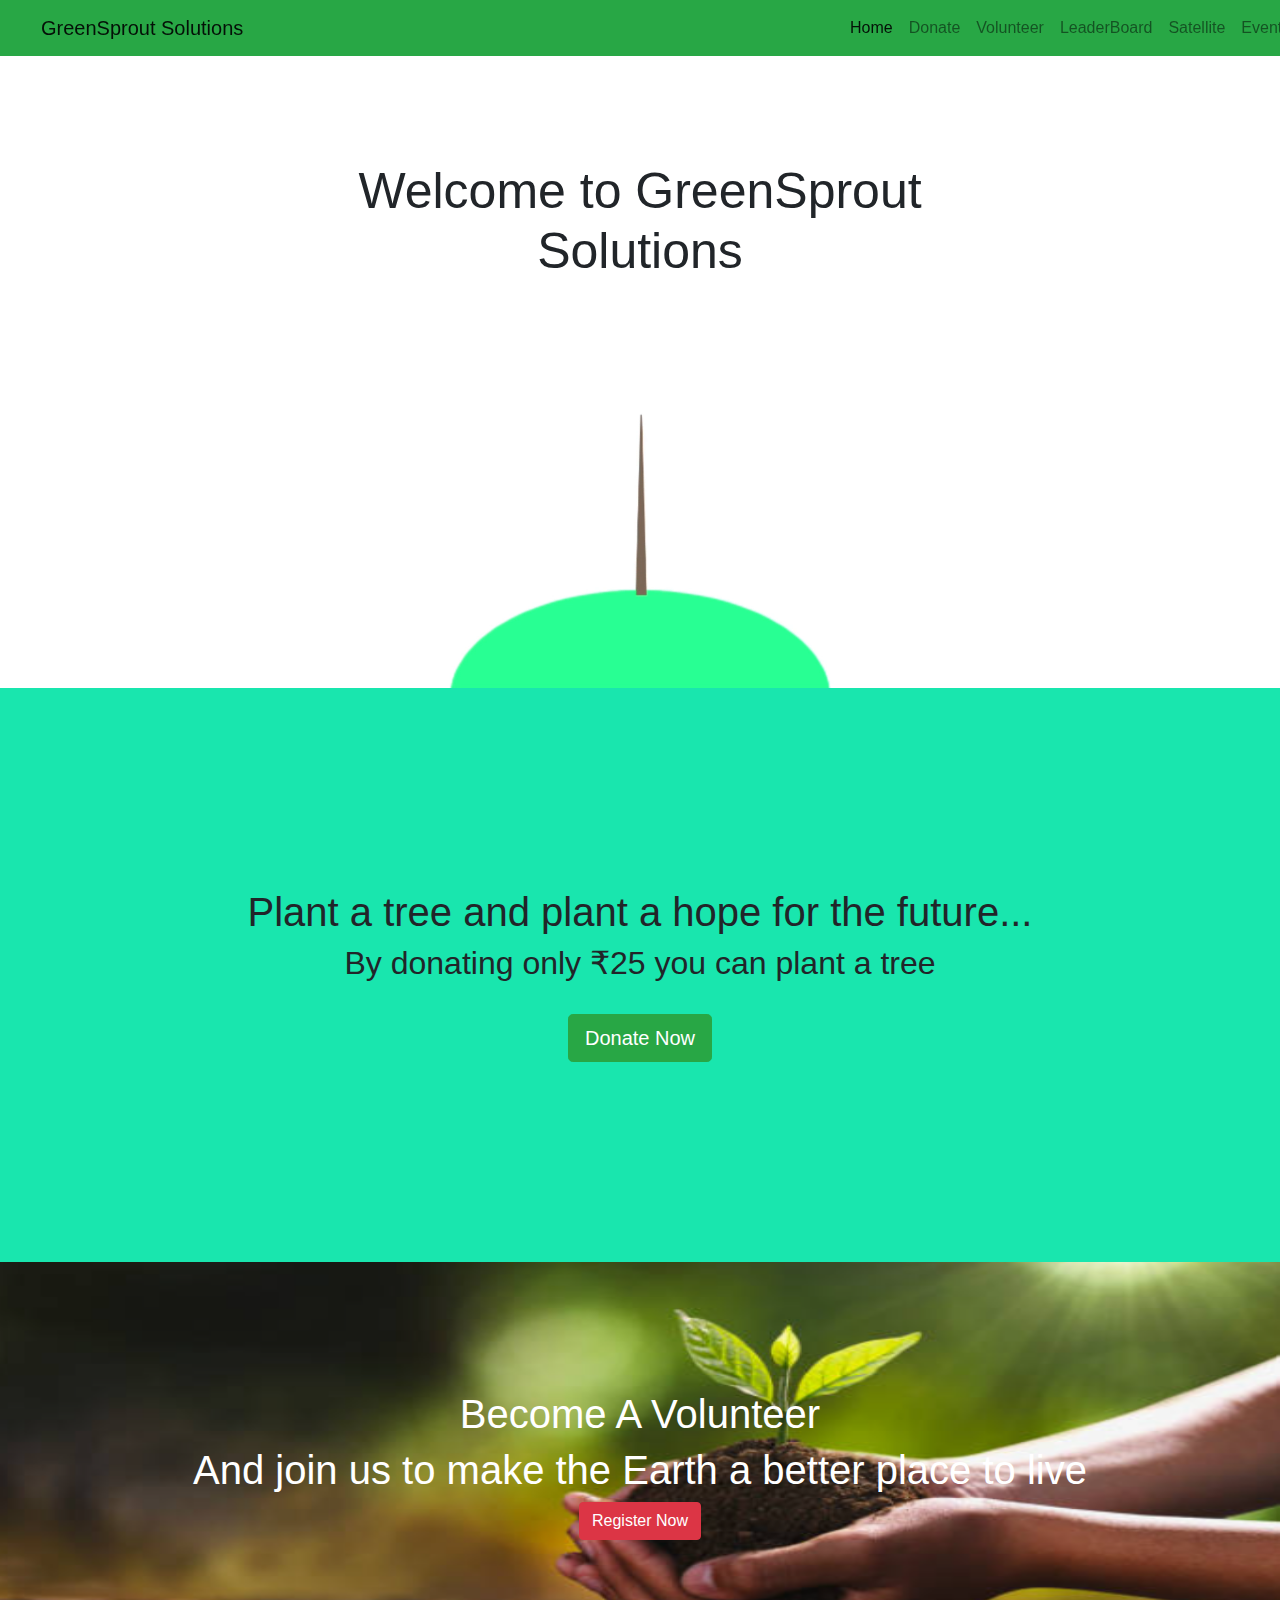
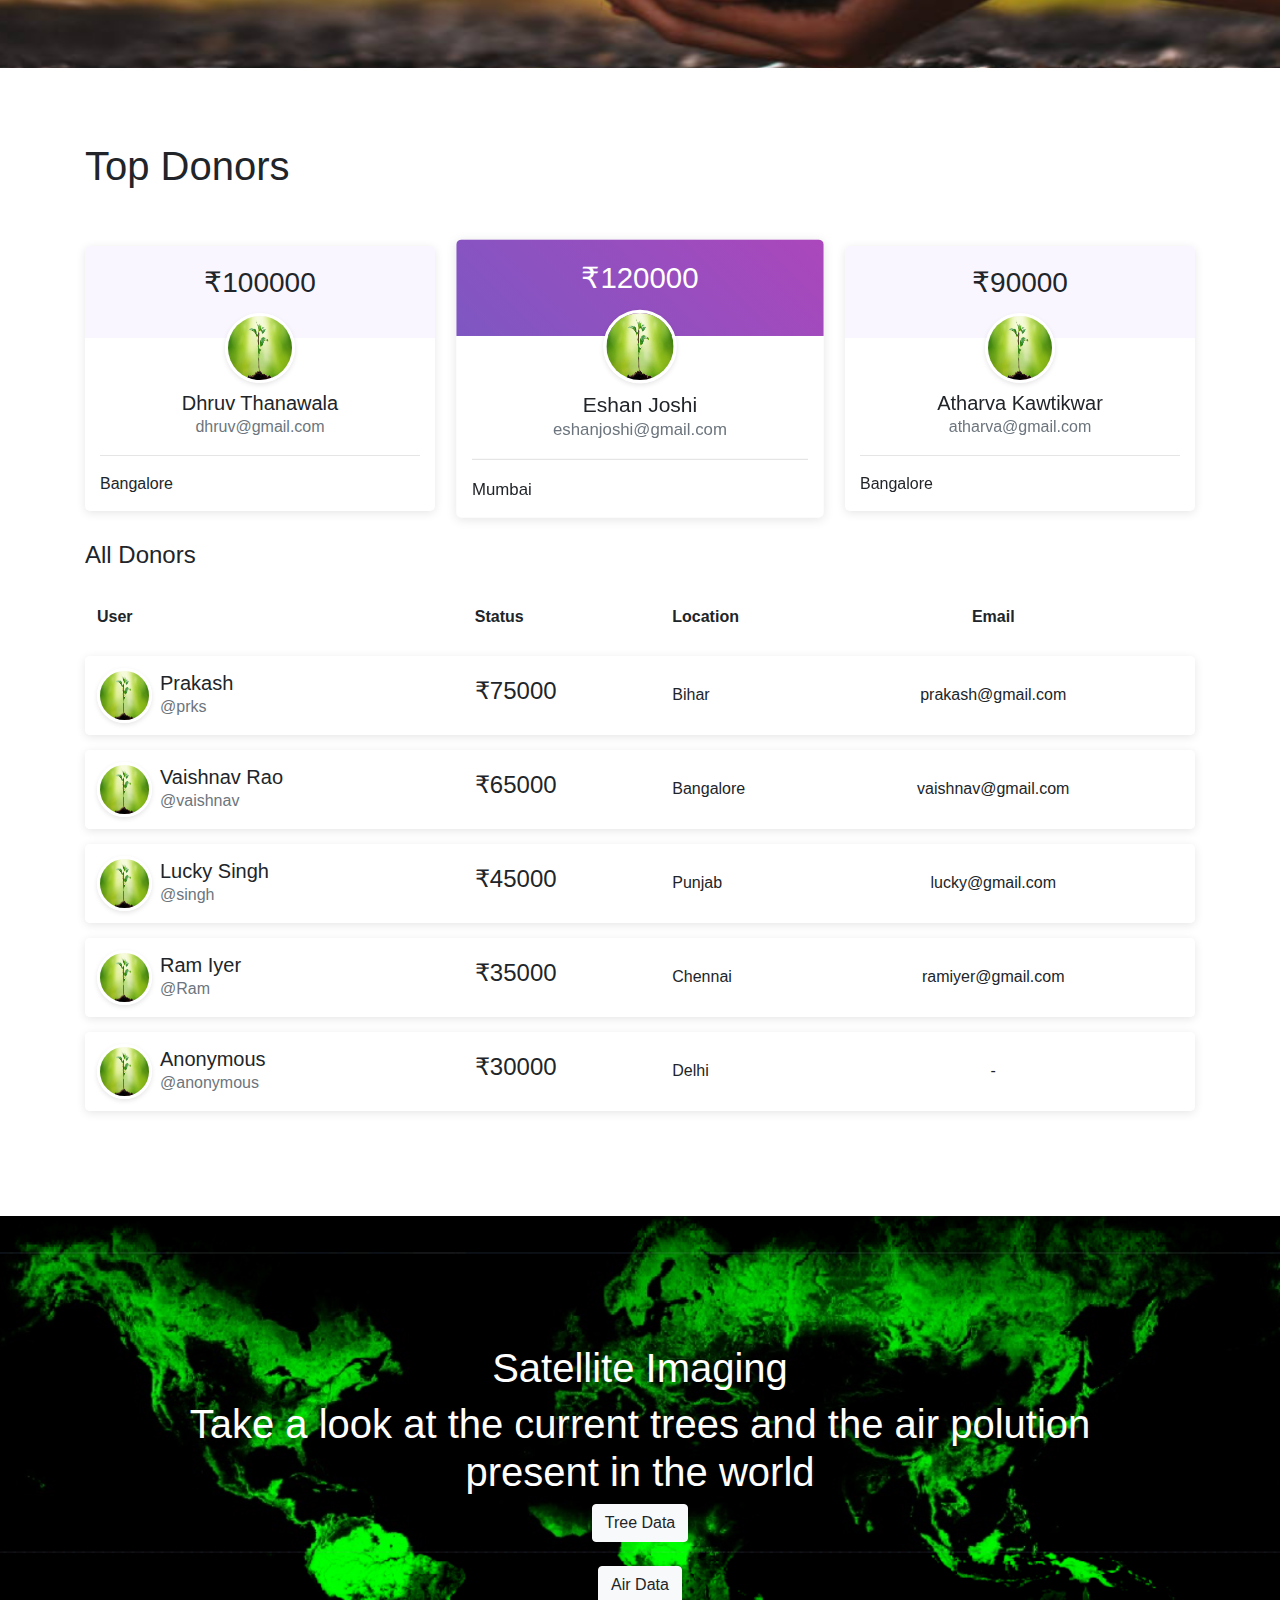
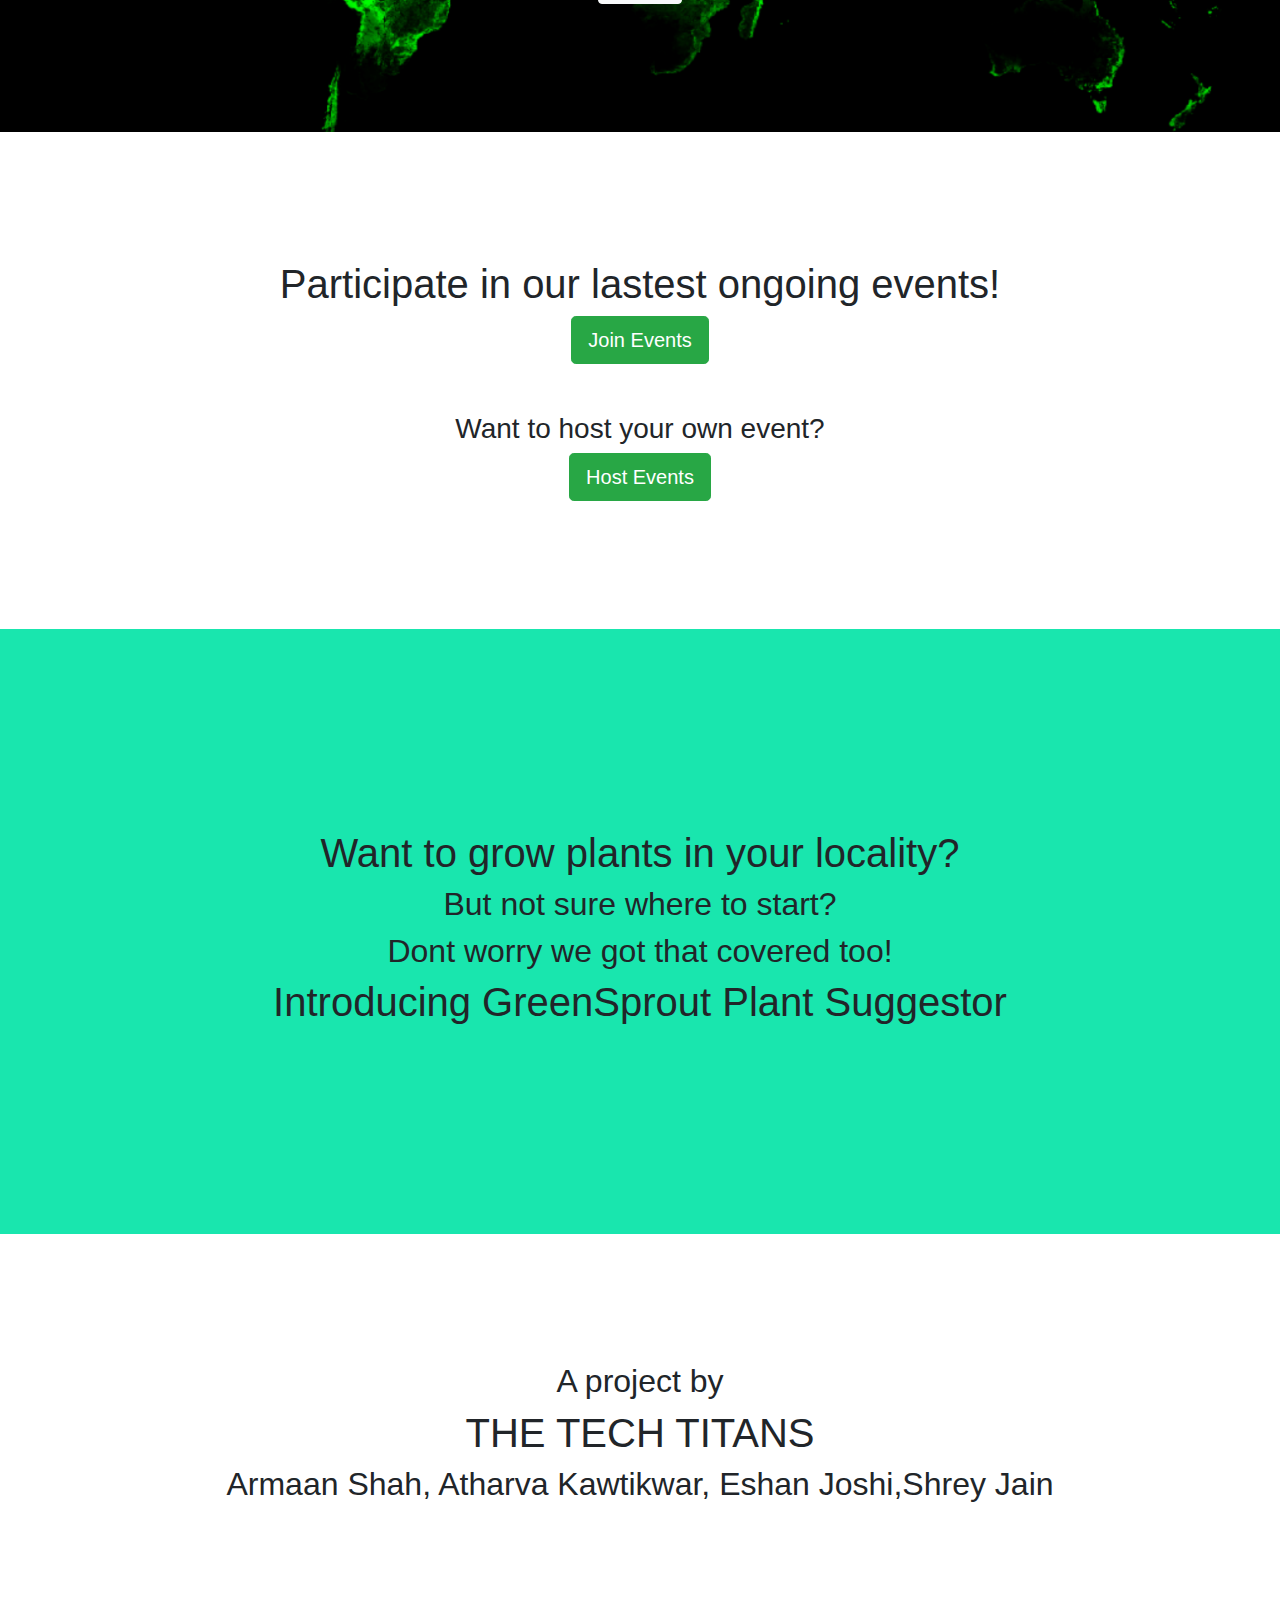
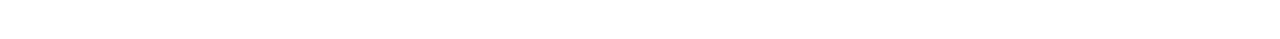
<file: final/html/index.html>
<!DOCTYPE html>
<html>
<head>
  <meta charset="utf-8">
  <meta name="viewport" content="width=device-width, initial-scale=1">
  <title>GreenSprout Solutions</title>
  <link href="https://cdn.jsdelivr.net/npm/bootstrap@5.3.0-alpha1/dist/css/bootstrap.min.css" rel="stylesheet" integrity="sha384-GLhlTQ8iRABdZLl6O3oVMWSktQOp6b7In1Zl3/Jr59b6EGGoI1aFkw7cmDA6j6gD" crossorigin="anonymous">
  <link rel="stylesheet" type="text/css" href="..\css\styles.css">
  <link rel="stylesheet" href="https://stackpath.bootstrapcdn.com/bootstrap/4.5.2/css/bootstrap.min.css">
  <script src="https://code.jquery.com/jquery-3.5.1.slim.min.js"></script>
  <script src="https://cdn.jsdelivr.net/npm/@popperjs/core@2.5.3/dist/umd/popper.min.js"></script>
  <script src="https://stackpath.bootstrapcdn.com/bootstrap/4.5.2/js/bootstrap.min.js"></script>
</head>
<body>
  <nav class="navbar navbar-expand-lg navbar-light bg-success sticky-top">
    <a class="navbar-brand" href="#">GreenSprout Solutions</a>
    <button class="navbar-toggler" type="button" data-toggle="collapse" data-target="#navbarNav" aria-controls="navbarNav" aria-expanded="false" aria-label="Toggle navigation">
      <span class="navbar-toggler-icon"></span>
    </button>
    <div class="collapse navbar-collapse" id="navbarNav">
      <ul class="navbar-nav">
        <li class="nav-item active">
          <a class="nav-link" href="#myVideo">Home</a>
        </li>
        <li class="nav-item">
          <a class="nav-link" href="#donate">Donate</a>
        </li>
        <li class="nav-item">
          <a class="nav-link" href="#vol">Volunteer</a>
        </li>
        <li class="nav-item">
          <a class="nav-link" href="#leader">LeaderBoard</a>
        </li>
        <li class="nav-item">
          <a class="nav-link" href="#satellite">Satellite</a>
        </li>
        <li class="nav-item">
          <a class="nav-link" href="#events">Events</a>
        </li>
        <li class="nav-item">
          <a class="nav-link" href="#code">Code</a>
        </li>
      </ul>
    </div>
  </nav>
  

  

<div>
<video autoplay muted loop class="video video-container"  id="myVideo" width="80%" height="70%">
  <source src="..\images\video1.mp4" type="video/mp4">
</video>
<div class="overlay">
  <h1 align="center" class="head">Welcome to GreenSprout Solutions</h1>
</div>
</div>


<div class="colored-section" id="donate">

  <h1 align="center">Plant a tree and plant a hope for the future...</h1>
  <h2 align="center">By donating only ₹25 you can plant a tree </h2>
  <br/>
  <div class="center-container"><button type="button" class="btn btn-lg btn-success" onClick="location.href='donation.html'">Donate Now</button></div>
</div>
 

<div class="image-section" id="vol">
  <h1 align="center">Become A Volunteer</h1>
  <h1 align="center">And join us to make the Earth a better place to live</h1>
<div class="center-container"><button   class="btn btn-danger button" onclick="location.href='regis.html'">Register Now</button></div>
</div> 

<div class="leader-section" id="leader">
    <section class="main-content">
    <div class="container">
      <h1>Top Donors</h1>
      <br>
      <br>

      <div class="row">
        <div class="col-sm-4">
          <div class="leaderboard-card">
            <div class="leaderboard-card__top">
              <h3 class="text-center">₹100000</h3>
            </div>
            <div class="leaderboard-card__body">
              <div class="text-center">
                <img src="..\images\plant.png" class="circle-img mb-2" alt="User Img">
                <h5 class="mb-0">Dhruv Thanawala</h5>
                <p class="text-muted mb-0">dhruv@gmail.com</p>
                <hr>
                <div class="d-flex justify-content-between align-items-center">
                  <span><i class="fa fa-map-marker"></i> Bangalore</span>
                </div>
              </div>
            </div>
          </div>
        </div>
        <div class="col-sm-4">
          <div class="leaderboard-card leaderboard-card--first">
            <div class="leaderboard-card__top">
              <h3 class="text-center">₹120000</h3>
            </div>
            <div class="leaderboard-card__body">
              <div class="text-center">
                <img src="..\images\plant.png" class="circle-img mb-2" alt="User Img">
                <h5 class="mb-0">Eshan Joshi</h5>
                <p class="text-muted mb-0">eshanjoshi@gmail.com</p>
                <hr>
                <div class="d-flex justify-content-between align-items-center">
                  <span><i class="fa fa-map-marker"></i>Mumbai</span>
                </div>
              </div>
            </div>
          </div>
        </div>
        <div class="col-sm-4">
          <div class="leaderboard-card">
            <div class="leaderboard-card__top">
              <h3 class="text-center">₹90000</h3>
            </div>
            <div class="leaderboard-card__body">
              <div class="text-center">
                <img src="..\images\plant.png" class="circle-img mb-2" alt="User Img">
                <h5 class="mb-0">Atharva Kawtikwar</h5>
                <p class="text-muted mb-0">atharva@gmail.com</p>
                <hr>
                <div class="d-flex justify-content-between align-items-center">
                  <span><i class="fa fa-map-marker"></i> Bangalore</span>
                </div>
              </div>
            </div>
          </div>
        </div>
      </div>


      <h4>All Donors</h4>

      <table class="table">
        <thead>
          <tr>
            <th>User</th>
            <th>Status</th>
            <th>Location</th>
            <th>Email</th>
          </tr>
        </thead>
        <tbody>
          <tr>
            <td>
              <div class="d-flex align-items-center">
                <img src="..\images\plant.png" class="circle-img circle-img--small mr-2" alt="User Img">
                <div class="user-info__basic">
                  <h5 class="mb-0">Prakash</h5>
                  <p class="text-muted mb-0">@prks</p>
                </div>
              </div>
            </td>
            <td>
              <div class="d-flex align-items-baseline">
                <h4 class="mr-1">₹75000</h4>
              </div>
            </td>
            <td>Bihar</td>
            <td align="center">prakash@gmail.com</td>
            <td>
            </td>
          </tr>
          <tr>
            <td>
              <div class="d-flex align-items-center">
                <img src="..\images\plant.png" class="circle-img circle-img--small mr-2" alt="User Img">
                <div class="user-info__basic">
                  <h5 class="mb-0">Vaishnav Rao</h5>
                  <p class="text-muted mb-0">@vaishnav</p>
                </div>
              </div>
            </td>
            <td>
              <div class="d-flex align-items-baseline">
                <h4 class="mr-1">₹65000</h4>
              </div>
            </td>
            <td>Bangalore</td>
            <td align="center">vaishnav@gmail.com</td>
            <td>
            </td>
          </tr>
          <tr>
            <td>
              <div class="d-flex align-items-center">
                <img src="..\images\plant.png" class="circle-img circle-img--small mr-2" alt="User Img">
                <div class="user-info__basic">
                  <h5 class="mb-0">Lucky Singh</h5>
                  <p class="text-muted mb-0">@singh</p>
                </div>
              </div>
            </td>
            <td>
              <div class="d-flex align-items-baseline">
                <h4 class="mr-1">₹45000</h4>
              </div>
            </td>
            <td>Punjab</td>
            <td align="center">lucky@gmail.com</td>
            <td>
            </td>
          </tr>
          <tr>
            <td>
              <div class="d-flex align-items-center">
                <img src="..\images\plant.png" class="circle-img circle-img--small mr-2" alt="User Img">
                <div class="user-info__basic">
                  <h5 class="mb-0">Ram Iyer</h5>
                  <p class="text-muted mb-0">@Ram</p>
                </div>
              </div>
            </td>
            <td>
              <div class="d-flex align-items-baseline">
                <h4 class="mr-1">₹35000</h4>
              </div>
            </td>
            <td>Chennai</td>
            <td align="center">ramiyer@gmail.com</td>
            <td>
            </td>
          </tr>
          <tr>
            <td>
              <div class="d-flex align-items-center">
                <img src="..\images\plant.png" class="circle-img circle-img--small mr-2" alt="User Img">
                <div class="user-info__basic">
                  <h5 class="mb-0">Anonymous</h5>
                  <p class="text-muted mb-0">@anonymous</p>
                </div>
              </div>
            </td>
            <td>
              <div class="d-flex align-items-baseline">
                <h4 class="mr-1">₹30000</h4>
              </div>
            </td>
            <td>Delhi</td>
            <td align="center">-</td>
            <td>
            </td>
          </tr>
        </tbody>
      </table>
    </div>
  </section>
</div>

<div class="image-section2" id="satellite">
  <h1 align="center">Satellite Imaging</h1>
  <h1 align="center">Take a look at the current trees and the air polution present in the world</h1>
  <div class="center-container"><button align= "center" class="btn btn-light button1" onclick="window.open('https://akthegreat10.users.earthengine.app/view/global-tree-cover')">Tree Data</button></div>
  <br>
    <div class="center-container"><button align= "center" class="btn btn-light button2" onclick="window.open('https://akthegreat10.users.earthengine.app/view/global-air-pollution')">Air Data</button></div>
</div> 


<div class="white-section" id="events">
  <h1 align="center">Participate in our lastest ongoing events!</h1>
  <div class="center-container"><button type="button" class="btn btn-lg btn-success" onClick="location.href='events.html'">Join Events</button></div>
  <br/>
  <br/>
  <h3 align="center">Want to host your own event?</h3>
  <div class="center-container"><button type="button" class="btn btn-lg btn-success" onClick="location.href='comreg.html'">Host Events</button></div>
</div>
<div class="colored-section" id="code">
  <h1 align="center">Want to grow plants in your locality?</h1>
  <h2 align="center">But not sure where to start?</h2>
  <h2 align="center">Dont worry we got that covered too!</h2>
  <h1 align="center">Introducing GreenSprout Plant Suggestor</h1>
</div>
<div class="white-section">
  <h2 align="center">A project by</h2>
  <b><h1 align="center"> THE TECH TITANS</h1></b>
  <h2 align="center">Armaan Shah, Atharva Kawtikwar, Eshan Joshi,Shrey Jain</h2>
</div>

<script src="https://code.jquery.com/jquery-3.5.1.slim.min.js"></script>
<script src="https://cdn.jsdelivr.net/npm/@popperjs/core@2.5.3/dist/umd/popper.min.js"></script>
<script src="https://maxcdn.bootstrapcdn.com/bootstrap/4.5.2/js/bootstrap.min.js"></script>


</body>
</html>
</file>
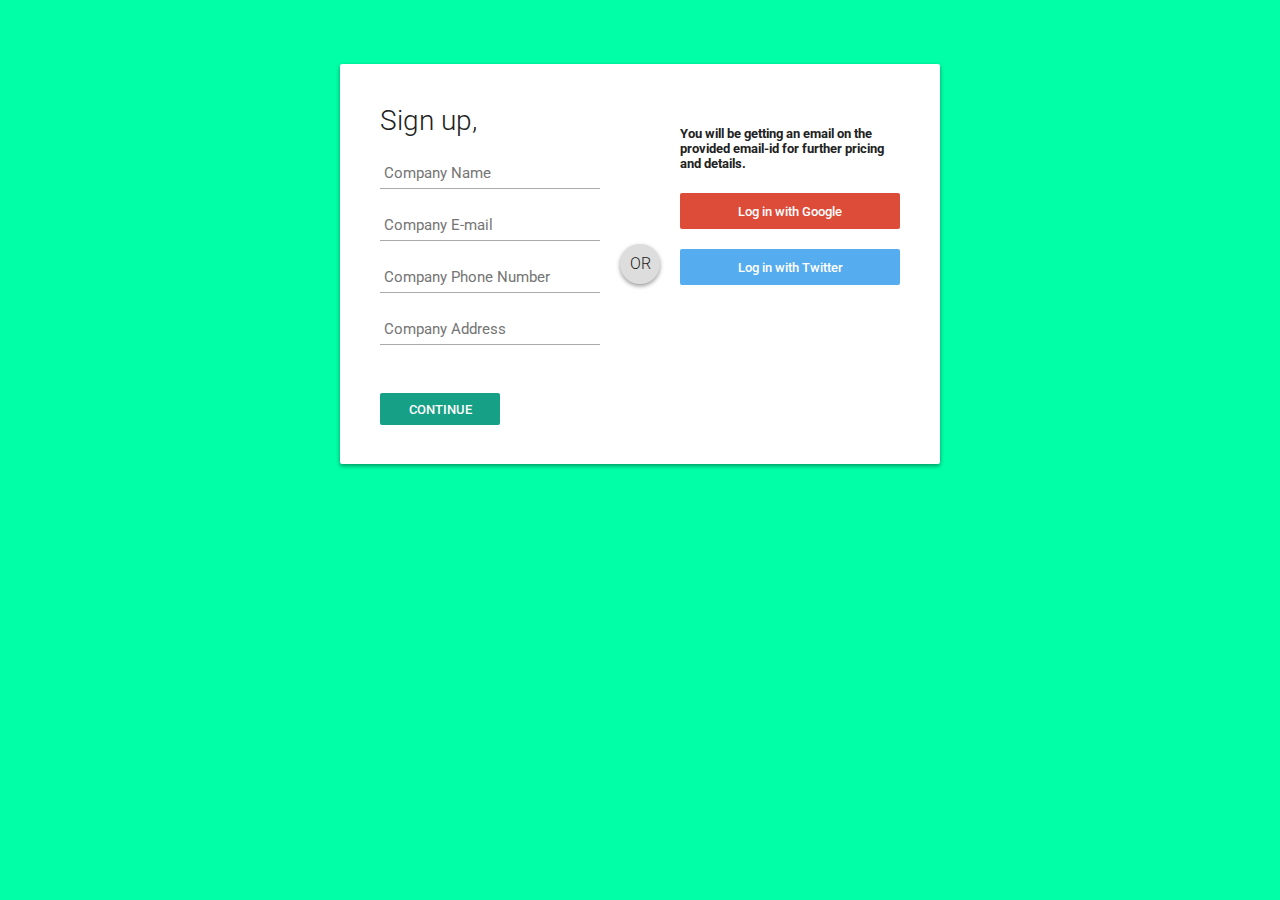
<file: final/html/comreg.html>
<!DOCTYPE html>
<html>
<head>
	<meta charset="utf-8">
	<meta name="viewport" content="width=device-width, initial-scale=1">
	<link rel="stylesheet" href="..\css\comreg.css">
	<title></title>
</head>
<body>	
<div class=" colored-section" id="login-box">
  <div class="left">
    <h1>Sign up,</h1>

    
    <input type="text" name="company name" placeholder="Company Name" />
    <input type="text" name="email" placeholder="Company E-mail" />
    <input type="text" name="PhoneNumber" placeholder="Company Phone Number" />
    <input type="text" name="Address" placeholder="Company Address" />
    
    <input type="submit" name="signup_submit" value="Continue" />
  </div>
  
  <div class="right">
    <h5>You will be getting an email on the provided email-id for further pricing and details.</h5>
    <button class="social-signin google">Log in with Google</button>
    <button class="social-signin twitter">Log in with Twitter</button>
  </div>
  <div class="or">OR</div>
</div>
</body>
</html>
</file>
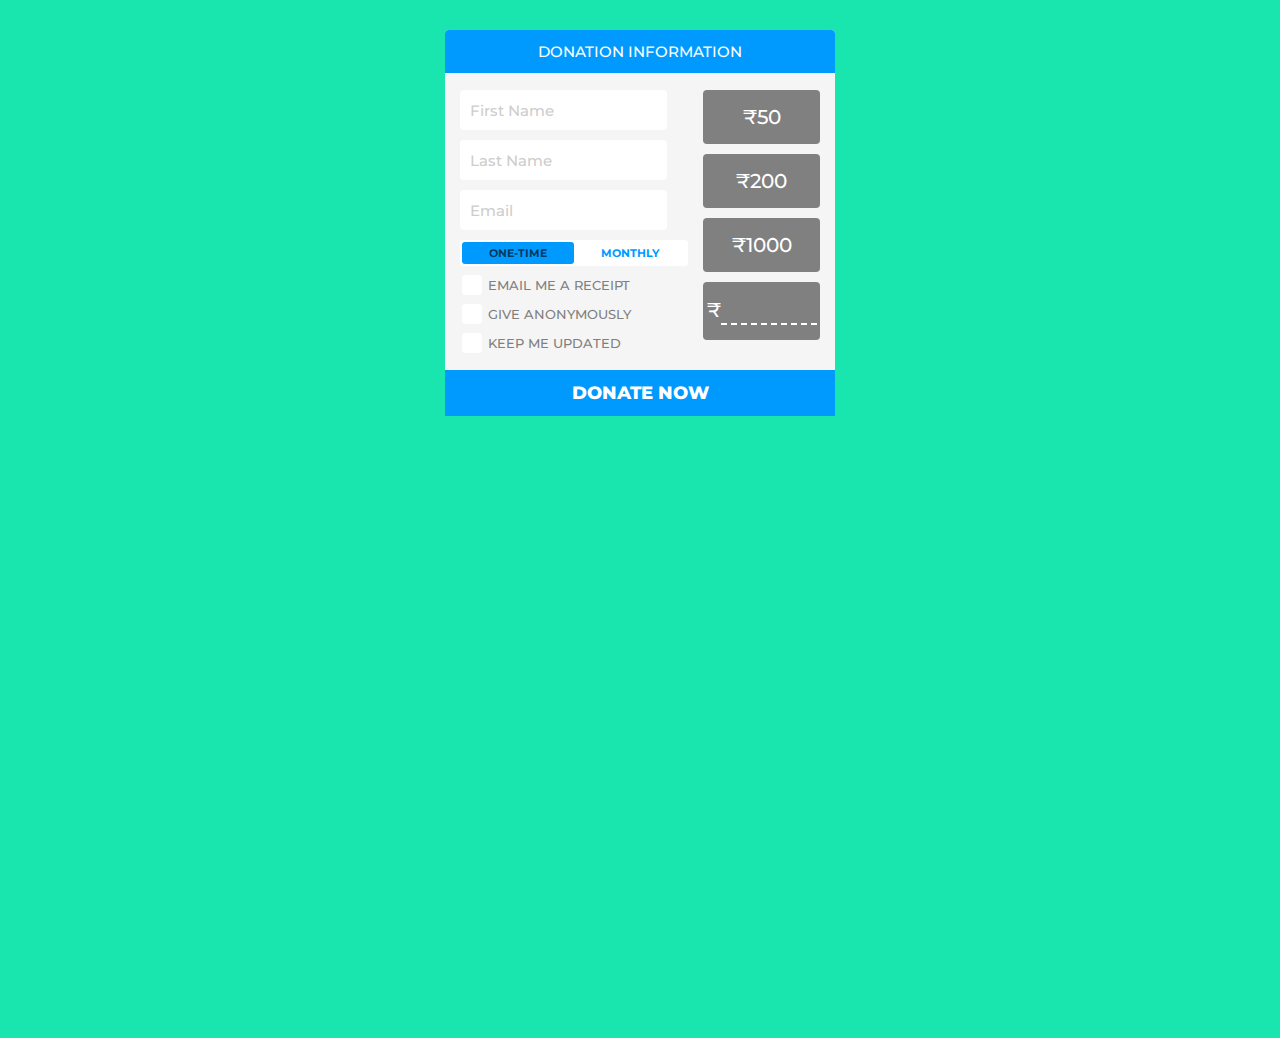
<file: final/html/donation.html>
<head>
  <link href='https://fonts.googleapis.com/css?family=Montserrat:400,700' rel='stylesheet' type='text/css'>
  <link href='https://fonts.googleapis.com/css?family=Droid+Serif:400,700,700italic,400italic' rel='stylesheet' type='text/css'>
  <link rel="stylesheet" type="text/css" href="..\css\donation.css">
</head>
<body>

<div class="donation-container">
            
            <div class="donation-box">
	            <div class="title">Donation Information</div>
	            
	            <div class="fields">
		            <input type="text" id="firstName" placeholder="First Name"> </input>
		            <input type="text" id="lastName" placeholder="Last Name"> </input>
		            <input type="text" id="email" placeholder="Email"> </input>
	            </div>
	            
	            <div class="amount">
		            <div class="button">₹50</div>
		            <div class="button">₹200</div>
		            <div class="button">₹1000</div>
		            <div class="button">₹<input type="text" class="set-amount" placeholder=""> </input></div>
	            </div>
	            
	            <div class="switch">
					<input type="radio" class="switch-input" name="view" value="One-Time" id="one-time" checked="">
					<label for="one-time" class="switch-label switch-label-off">One-Time</label>
					<input type="radio" class="switch-input" name="view" value="Monthly" id="monthly">
					<label for="monthly" class="switch-label switch-label-on">Monthly</label>
					<span class="switch-selection"></span>
			    </div>
			    
			    <div class="checkboxes">
					<input type="checkbox" id="receipt" class="checkbox" />
					<label for="receipt">Email Me A Receipt</label>
					<br />
					<input type="checkbox" id="anon" class="checkbox" />
					<label for="anon">Give Anonymously</label>
					<br />
					<input type="checkbox" id="list" class="checkbox" />
					<label for="list">Keep Me Updated</label>
			    </div>
			    
			    <div class="confirm">
				    
			    </div>
	            
	            <div class="donate-button" type="submit"><i class="fa fa-credit-card"></i> Donate Now</div>
            </div>
            
        </div>

<script src="https://ajax.googleapis.com/ajax/libs/jquery/2.1.3/jquery.min.js"></script>
<script src="https://raw.githubusercontent.com/jerryluk/jquery.autogrow/master/jquery.autogrow-min.js"></script>
</body>
</file>
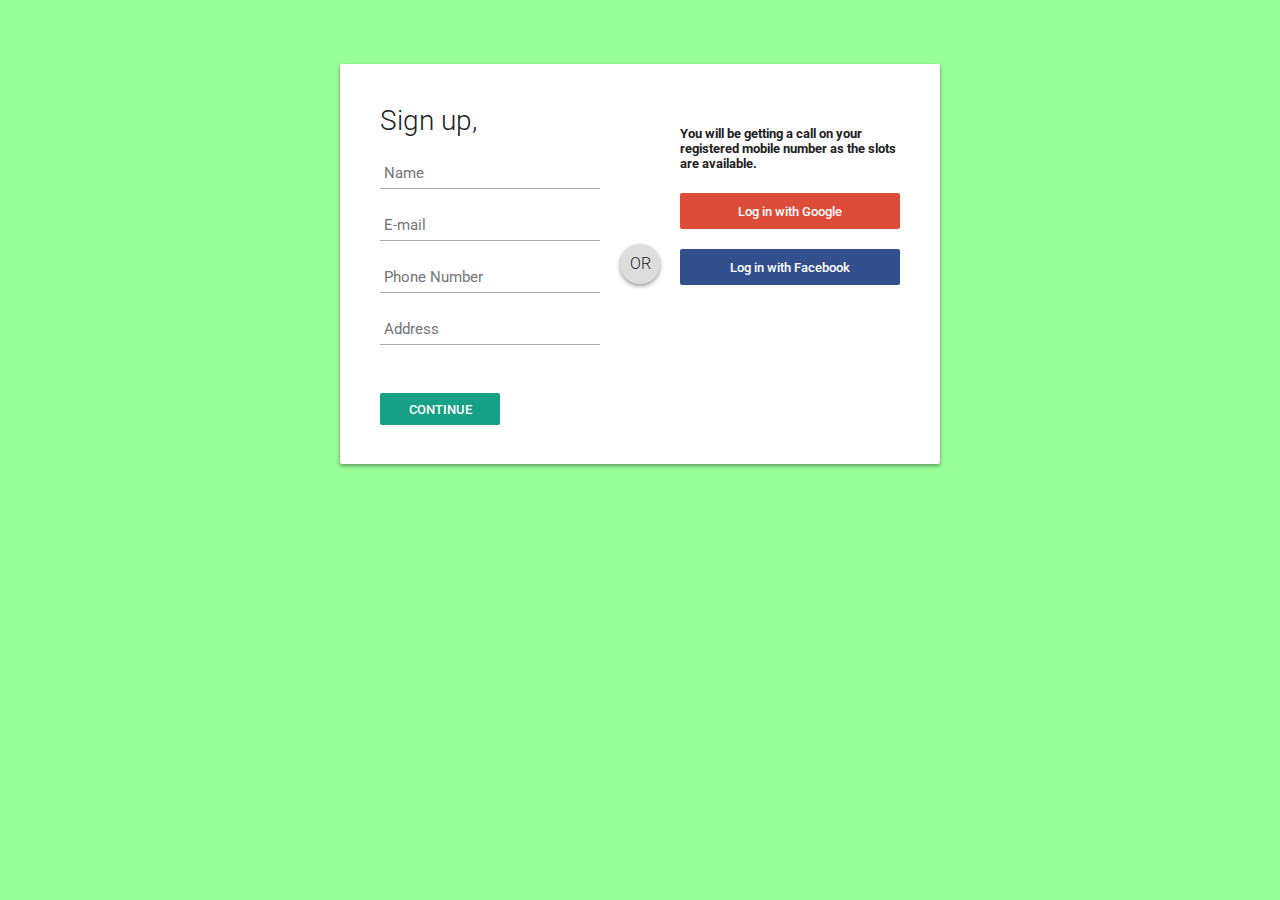
<file: final/html/regis.html>
<!DOCTYPE html>
<html>
<head>
	<meta charset="utf-8">
	<meta name="viewport" content="width=device-width, initial-scale=1">
	<link rel="stylesheet" href="..\css\regis.css">
	<title></title>
</head>
<body>	
<div class=" colored-section" id="login-box">
  <div class="left">
    <h1>Sign up,</h1>

    
    <input type="text" name="username" placeholder="Name" />
    <input type="text" name="email" placeholder="E-mail" />
    <input type="text" name="PhoneNumber" placeholder="Phone Number" />
    <input type="text" name="Address" placeholder="Address" />
    
    <input type="submit" name="signup_submit" value="Continue" />
  </div>
  
  <div class="right">
    <h5>You will be getting a call on your registered mobile number as the slots are available.</h5>
    <button class="social-signin google">Log in with Google</button>
    <button class="social-signin facebook">Log in with Facebook</button>
  </div>
  <div class="or">OR</div>
</div>
</body>
</html>
</file>
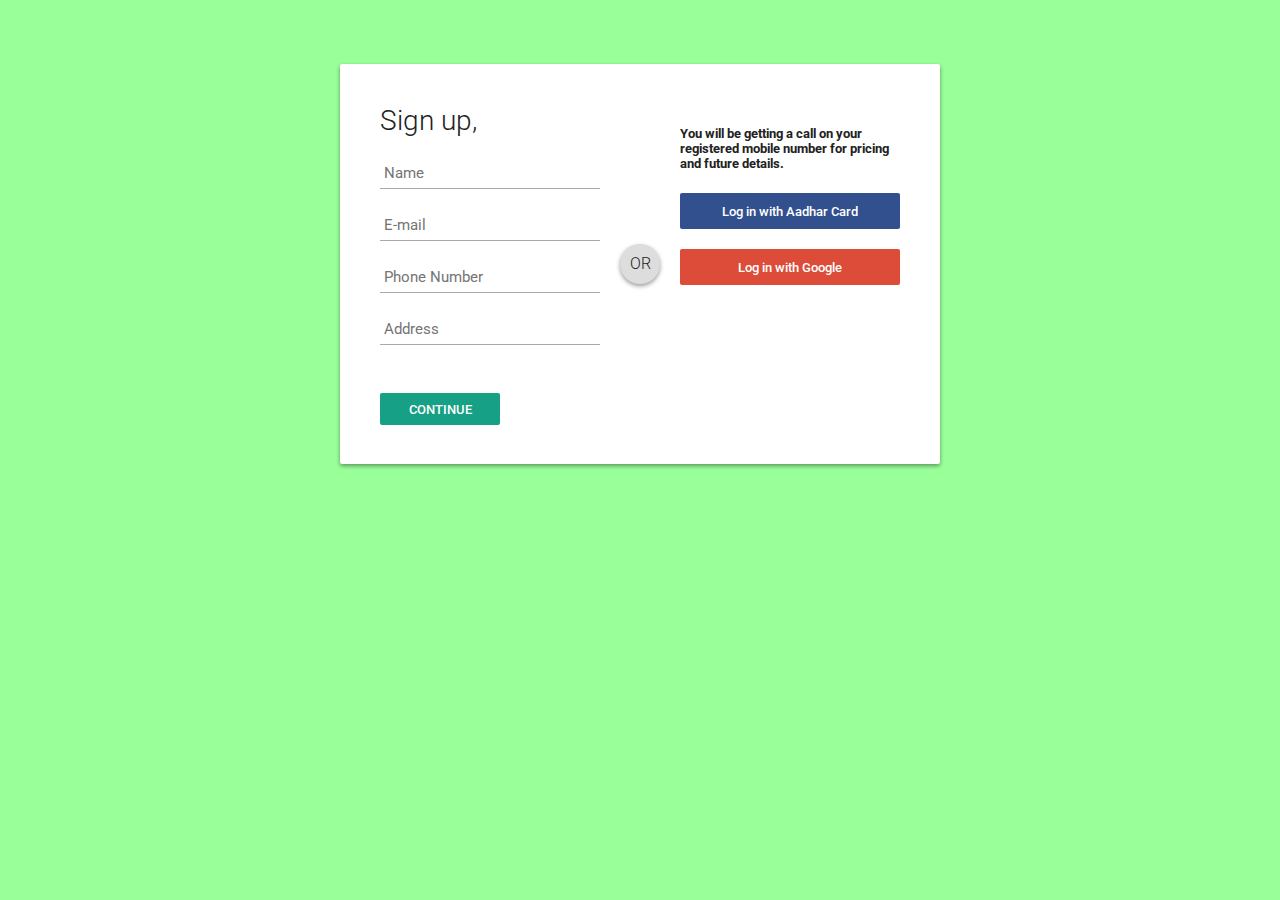
<file: final/html/small_reg.html>
<!DOCTYPE html>
<html>
<head>
	<meta charset="utf-8">
	<meta name="viewport" content="width=device-width, initial-scale=1">
	<link rel="stylesheet" href="..\css\small.css">
	<title></title>
</head>
<body>	
<div class=" colored-section" id="login-box">
  <div class="left">
    <h1>Sign up,</h1>

    
    <input type="text" name="username" placeholder="Name" />
    <input type="text" name="email" placeholder="E-mail" />
    <input type="text" name="PhoneNumber" placeholder="Phone Number" />
    <input type="text" name="Address" placeholder="Address" />
    
    <input type="submit" name="signup_submit" value="Continue" />
  </div>
  
  <div class="right">
    <h5>You will be getting a call on your registered mobile number for pricing and future details.</h5>
    
    <button class="social-signin facebook">Log in with Aadhar Card</button>
    <button class="social-signin google">Log in with Google</button>
  </div>
  <div class="or">OR</div>
</div>
</body>
</html>
</file>
